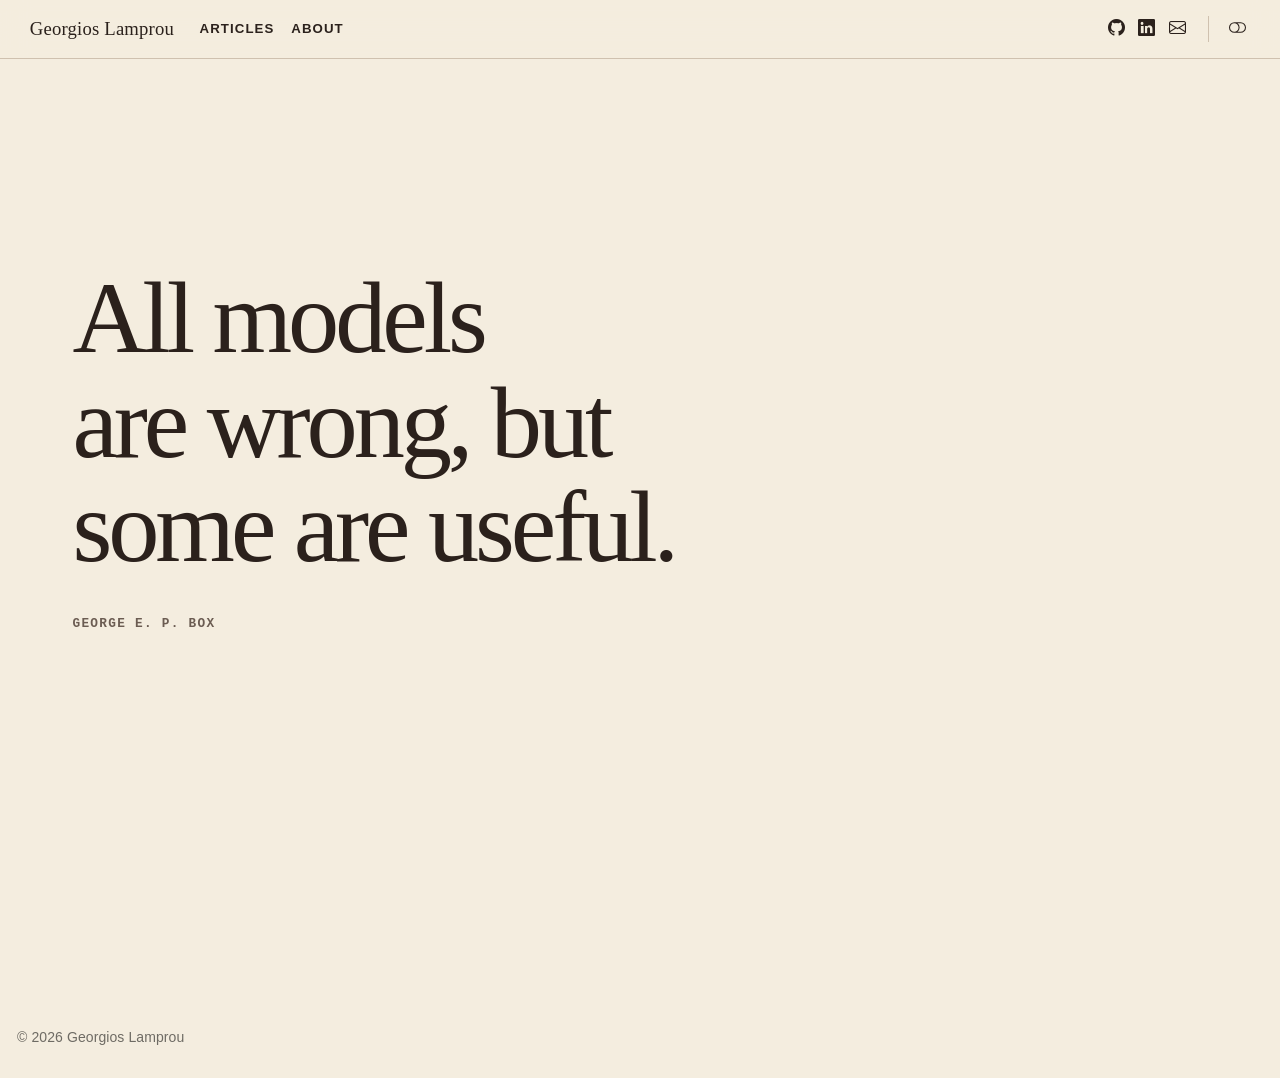
<file: index.html>
<!DOCTYPE html>
<html xmlns="http://www.w3.org/1999/xhtml" lang="en" xml:lang="en"><head>

<meta charset="utf-8">
<meta name="generator" content="quarto-1.9.38">

<meta name="viewport" content="width=device-width, initial-scale=1.0, user-scalable=yes">

<meta name="description" content="Senior Data Scientist working at the intersection of applied machine learning, reliable data products, and technical leadership.">

<title>Georgios Lamprou - Senior Data Scientist</title>
<style>
/* Default styles provided by pandoc.
** See https://pandoc.org/MANUAL.html#variables-for-html for config info.
*/
code{white-space: pre-wrap;}
span.smallcaps{font-variant: small-caps;}
div.columns{display: flex; gap: min(4vw, 1.5em);}
div.column{flex: auto; overflow-x: auto;}
div.hanging-indent{margin-left: 1.5em; text-indent: -1.5em;}
ul.task-list{list-style: none;}
ul.task-list li input[type="checkbox"] {
  width: 0.8em;
  margin: 0 0.8em 0.2em -1em; /* quarto-specific, see https://github.com/quarto-dev/quarto-cli/issues/4556 */ 
  vertical-align: middle;
}
</style>


<script src="site_libs/quarto-nav/quarto-nav.js"></script>
<script src="site_libs/clipboard/clipboard.min.js"></script>
<script src="site_libs/quarto-html/quarto.js" type="module"></script>
<script src="site_libs/quarto-html/tabsets/tabsets.js" type="module"></script>
<script src="site_libs/quarto-html/popper.min.js"></script>
<script src="site_libs/quarto-html/tippy.umd.min.js"></script>
<script src="site_libs/quarto-html/anchor.min.js"></script>
<link href="site_libs/quarto-html/tippy.css" rel="stylesheet">
<link href="site_libs/quarto-html/quarto-syntax-highlighting-4a0610749eeff5ab924a4729b5181608.css" rel="stylesheet" class="quarto-color-scheme" id="quarto-text-highlighting-styles">
<link href="site_libs/quarto-html/quarto-syntax-highlighting-dark-de927ec96a2411cf822331f71755f83e.css" rel="stylesheet" class="quarto-color-scheme quarto-color-alternate" id="quarto-text-highlighting-styles">
<link href="site_libs/quarto-html/quarto-syntax-highlighting-4a0610749eeff5ab924a4729b5181608.css" rel="stylesheet" class="quarto-color-scheme-extra" id="quarto-text-highlighting-styles">
<script src="site_libs/bootstrap/bootstrap.min.js"></script>
<link href="site_libs/bootstrap/bootstrap-icons.css" rel="stylesheet">
<link href="site_libs/bootstrap/bootstrap-2882b07e0d8e40f1b3d200cc54aa307a.min.css" rel="stylesheet" append-hash="true" class="quarto-color-scheme" id="quarto-bootstrap" data-mode="light">
<link href="site_libs/bootstrap/bootstrap-dark-8639f0acd5cd1eebdc0fa93a4a80d9fc.min.css" rel="stylesheet" append-hash="true" class="quarto-color-scheme quarto-color-alternate" id="quarto-bootstrap" data-mode="dark">
<link href="site_libs/bootstrap/bootstrap-2882b07e0d8e40f1b3d200cc54aa307a.min.css" rel="stylesheet" append-hash="true" class="quarto-color-scheme-extra" id="quarto-bootstrap" data-mode="light">
<script id="quarto-search-options" type="application/json">{
  "language": {
    "search-no-results-text": "No results",
    "search-matching-documents-text": "matching documents",
    "search-copy-link-title": "Copy link to search",
    "search-hide-matches-text": "Hide additional matches",
    "search-more-match-text": "more match in this document",
    "search-more-matches-text": "more matches in this document",
    "search-clear-button-title": "Clear",
    "search-text-placeholder": "",
    "search-detached-cancel-button-title": "Cancel",
    "search-submit-button-title": "Submit",
    "search-label": "Search"
  }
}</script>
<style>html{ scroll-behavior: smooth; }</style>
<meta name="theme-color" media="(prefers-color-scheme: light)" content="#f4eddf">
<meta name="theme-color" media="(prefers-color-scheme: dark)" content="#241c18">


<meta property="og:title" content="Georgios Lamprou - Senior Data Scientist">
<meta property="og:description" content="Senior Data Scientist working at the intersection of applied machine learning, reliable data products, and technical leadership.">
<meta property="og:locale" content="en_US">
<meta property="og:site_name" content="Georgios Lamprou">
<link rel="canonical" href="https://labs.georgioslamprou.gr/">
</head>

<body class="nav-fixed landing-page quarto-light"><script id="quarto-html-before-body" type="application/javascript">
    const toggleBodyColorMode = (bsSheetEl) => {
      const mode = bsSheetEl.getAttribute("data-mode");
      const bodyEl = window.document.querySelector("body");
      if (mode === "dark") {
        bodyEl.classList.add("quarto-dark");
        bodyEl.classList.remove("quarto-light");
      } else {
        bodyEl.classList.add("quarto-light");
        bodyEl.classList.remove("quarto-dark");
      }
    }
    const toggleBodyColorPrimary = () => {
      const bsSheetEl = window.document.querySelector("link#quarto-bootstrap:not([rel=disabled-stylesheet])");
      if (bsSheetEl) {
        toggleBodyColorMode(bsSheetEl);
      }
    }
    const setColorSchemeToggle = (alternate) => {
      const toggles = window.document.querySelectorAll('.quarto-color-scheme-toggle');
      for (let i=0; i < toggles.length; i++) {
        const toggle = toggles[i];
        if (toggle) {
          if (alternate) {
            toggle.classList.add("alternate");
          } else {
            toggle.classList.remove("alternate");
          }
        }
      }
    };
    const toggleColorMode = (alternate) => {
      // Switch the stylesheets
      const primaryStylesheets = window.document.querySelectorAll('link.quarto-color-scheme:not(.quarto-color-alternate)');
      const alternateStylesheets = window.document.querySelectorAll('link.quarto-color-scheme.quarto-color-alternate');
      manageTransitions('#quarto-margin-sidebar .nav-link', false);
      if (alternate) {
        // note: dark is layered on light, we don't disable primary!
        enableStylesheet(alternateStylesheets);
        for (const sheetNode of alternateStylesheets) {
          if (sheetNode.id === "quarto-bootstrap") {
            toggleBodyColorMode(sheetNode);
          }
        }
      } else {
        disableStylesheet(alternateStylesheets);
        enableStylesheet(primaryStylesheets)
        toggleBodyColorPrimary();
      }
      manageTransitions('#quarto-margin-sidebar .nav-link', true);
      // Switch the toggles
      setColorSchemeToggle(alternate)
      // Hack to workaround the fact that safari doesn't
      // properly recolor the scrollbar when toggling (#1455)
      if (navigator.userAgent.indexOf('Safari') > 0 && navigator.userAgent.indexOf('Chrome') == -1) {
        manageTransitions("body", false);
        window.scrollTo(0, 1);
        setTimeout(() => {
          window.scrollTo(0, 0);
          manageTransitions("body", true);
        }, 40);
      }
    }
    const disableStylesheet = (stylesheets) => {
      for (let i=0; i < stylesheets.length; i++) {
        const stylesheet = stylesheets[i];
        stylesheet.rel = 'disabled-stylesheet';
      }
    }
    const enableStylesheet = (stylesheets) => {
      for (let i=0; i < stylesheets.length; i++) {
        const stylesheet = stylesheets[i];
        if(stylesheet.rel !== 'stylesheet') { // for Chrome, which will still FOUC without this check
          stylesheet.rel = 'stylesheet';
        }
      }
    }
    const manageTransitions = (selector, allowTransitions) => {
      const els = window.document.querySelectorAll(selector);
      for (let i=0; i < els.length; i++) {
        const el = els[i];
        if (allowTransitions) {
          el.classList.remove('notransition');
        } else {
          el.classList.add('notransition');
        }
      }
    }
    const isFileUrl = () => {
      return window.location.protocol === 'file:';
    }
    const hasAlternateSentinel = () => {
      let styleSentinel = getColorSchemeSentinel();
      if (styleSentinel !== null) {
        return styleSentinel === "alternate";
      } else {
        return false;
      }
    }
    const setStyleSentinel = (alternate) => {
      const value = alternate ? "alternate" : "default";
      if (!isFileUrl()) {
        window.localStorage.setItem("quarto-color-scheme", value);
      } else {
        localAlternateSentinel = value;
      }
    }
    const getColorSchemeSentinel = () => {
      if (!isFileUrl()) {
        const storageValue = window.localStorage.getItem("quarto-color-scheme");
        return storageValue != null ? storageValue : localAlternateSentinel;
      } else {
        return localAlternateSentinel;
      }
    }
    const toggleGiscusIfUsed = (isAlternate, darkModeDefault) => {
      const baseTheme = document.querySelector('#giscus-base-theme')?.value ?? 'light';
      const alternateTheme = document.querySelector('#giscus-alt-theme')?.value ?? 'dark';
      let newTheme = '';
      if(authorPrefersDark) {
        newTheme = isAlternate ? baseTheme : alternateTheme;
      } else {
        newTheme = isAlternate ? alternateTheme : baseTheme;
      }
      const changeGiscusTheme = () => {
        // From: https://github.com/giscus/giscus/issues/336
        const sendMessage = (message) => {
          const iframe = document.querySelector('iframe.giscus-frame');
          if (!iframe) return;
          iframe.contentWindow.postMessage({ giscus: message }, 'https://giscus.app');
        }
        sendMessage({
          setConfig: {
            theme: newTheme
          }
        });
      }
      const isGiscussLoaded = window.document.querySelector('iframe.giscus-frame') !== null;
      if (isGiscussLoaded) {
        changeGiscusTheme();
      }
    };
    const authorPrefersDark = false;
    const queryPrefersDark = window.matchMedia('(prefers-color-scheme: dark)');
    const darkModeDefault = queryPrefersDark.matches;
      document.querySelector('link#quarto-text-highlighting-styles.quarto-color-scheme-extra').rel = 'disabled-stylesheet';
      document.querySelector('link#quarto-bootstrap.quarto-color-scheme-extra').rel = 'disabled-stylesheet';
    let localAlternateSentinel = darkModeDefault ? 'alternate' : 'default';
    // Dark / light mode switch
    window.quartoToggleColorScheme = () => {
      // Read the current dark / light value
      let toAlternate = !hasAlternateSentinel();
      toggleColorMode(toAlternate);
      setStyleSentinel(toAlternate);
      toggleGiscusIfUsed(toAlternate, darkModeDefault);
      window.dispatchEvent(new Event('resize'));
    };
    queryPrefersDark.addEventListener("change", e => {
      if(window.localStorage.getItem("quarto-color-scheme") !== null)
        return;
      const alternate = e.matches
      toggleColorMode(alternate);
      localAlternateSentinel = e.matches ? 'alternate' : 'default'; // this is used alongside local storage!
      toggleGiscusIfUsed(alternate, darkModeDefault);
    });
    // Switch to dark mode if need be
    if (hasAlternateSentinel()) {
      toggleColorMode(true);
    } else {
      toggleColorMode(false);
    }
  </script>

<div id="quarto-search-results"></div>
  <header id="quarto-header" class="headroom fixed-top">
    <nav class="navbar navbar-expand-md " data-bs-theme="dark">
      <div class="navbar-container container-fluid">
      <div class="navbar-brand-container mx-auto">
    <a class="navbar-brand" href="./index.html">
    <span class="navbar-title">Georgios Lamprou</span>
    </a>
  </div>
          <button class="navbar-toggler" type="button" data-bs-toggle="collapse" data-bs-target="#navbarCollapse" aria-controls="navbarCollapse" role="menu" aria-expanded="false" aria-label="Toggle navigation" onclick="if (window.quartoToggleHeadroom) { window.quartoToggleHeadroom(); }">
  <span class="navbar-toggler-icon"></span>
</button>
          <div class="collapse navbar-collapse" id="navbarCollapse">
            <ul class="navbar-nav navbar-nav-scroll me-auto">
  <li class="nav-item">
    <a class="nav-link" href="./articles/index.html"> 
<span class="menu-text">Articles</span></a>
  </li>  
  <li class="nav-item">
    <a class="nav-link" href="./about/index.html"> 
<span class="menu-text">About</span></a>
  </li>  
</ul>
          </div> <!-- /navcollapse -->
            <div class="quarto-navbar-tools tools-wide">
    <a href="https://github.com/georgios-lamprou" title="" class="quarto-navigation-tool px-1" aria-label="Georgios Lamprou on GitHub"><i class="bi bi-github"></i></a>
    <a href="https://www.linkedin.com/in/georgioslamprou/" title="" class="quarto-navigation-tool px-1" aria-label="Georgios Lamprou on LinkedIn"><i class="bi bi-linkedin"></i></a>
    <a href="mailto:contact@georgioslamprou.gr" title="" class="quarto-navigation-tool px-1" aria-label="Email Georgios Lamprou"><i class="bi bi-envelope"></i></a>
  <a href="" class="quarto-color-scheme-toggle quarto-navigation-tool  px-1" onclick="window.quartoToggleColorScheme(); return false;" title="Toggle dark mode"><i class="bi"></i></a>
</div>
      </div> <!-- /container-fluid -->
    </nav>
</header>
<!-- content -->
<div id="quarto-content" class="quarto-container page-columns page-rows-contents page-layout-full page-navbar">
<!-- sidebar -->
<!-- margin-sidebar -->
    
<!-- main -->
<main class="content column-page" id="quarto-document-content"><header id="title-block-header" class="quarto-title-block"><h1 class="title display-7">Georgios Lamprou</h1></header>


<header id="title-block-header">


</header>


<div class="home-quote">
<h1 class="visually-hidden">
Georgios Lamprou — Senior Data Scientist
</h1>
<blockquote class="blockquote">
<p>All models are wrong, but some are useful.</p>
<p><cite>George E. P. Box</cite></p>
</blockquote>
</div>



</main> <!-- /main -->
<script id="quarto-html-after-body" type="application/javascript">
  window.document.addEventListener("DOMContentLoaded", function (event) {
    // Ensure there is a toggle, if there isn't float one in the top right
    if (window.document.querySelector('.quarto-color-scheme-toggle') === null) {
      const a = window.document.createElement('a');
      a.classList.add('top-right');
      a.classList.add('quarto-color-scheme-toggle');
      a.href = "";
      a.onclick = function() { try { window.quartoToggleColorScheme(); } catch {} return false; };
      const i = window.document.createElement("i");
      i.classList.add('bi');
      a.appendChild(i);
      window.document.body.appendChild(a);
    }
    setColorSchemeToggle(hasAlternateSentinel())
    const icon = "";
    const anchorJS = new window.AnchorJS();
    anchorJS.options = {
      placement: 'right',
      icon: icon
    };
    anchorJS.add('.anchored');
    const isCodeAnnotation = (el) => {
      for (const clz of el.classList) {
        if (clz.startsWith('code-annotation-')) {                     
          return true;
        }
      }
      return false;
    }
    const onCopySuccess = function(e) {
      // button target
      const button = e.trigger;
      // don't keep focus
      button.blur();
      // flash "checked"
      button.classList.add('code-copy-button-checked');
      var currentTitle = button.getAttribute("title");
      button.setAttribute("title", "Copied!");
      let tooltip;
      if (window.bootstrap) {
        button.setAttribute("data-bs-toggle", "tooltip");
        button.setAttribute("data-bs-placement", "left");
        button.setAttribute("data-bs-title", "Copied!");
        tooltip = new bootstrap.Tooltip(button, 
          { trigger: "manual", 
            customClass: "code-copy-button-tooltip",
            offset: [0, -8]});
        tooltip.show();    
      }
      setTimeout(function() {
        if (tooltip) {
          tooltip.hide();
          button.removeAttribute("data-bs-title");
          button.removeAttribute("data-bs-toggle");
          button.removeAttribute("data-bs-placement");
        }
        button.setAttribute("title", currentTitle);
        button.classList.remove('code-copy-button-checked');
      }, 1000);
      // clear code selection
      e.clearSelection();
    }
    const getTextToCopy = function(trigger) {
      const outerScaffold = trigger.parentElement.cloneNode(true);
      const codeEl = outerScaffold.querySelector('code');
      for (const childEl of codeEl.children) {
        if (isCodeAnnotation(childEl)) {
          childEl.remove();
        }
      }
      return codeEl.innerText;
    }
    const clipboard = new window.ClipboardJS('.code-copy-button:not([data-in-quarto-modal])', {
      text: getTextToCopy
    });
    clipboard.on('success', onCopySuccess);
    if (window.document.getElementById('quarto-embedded-source-code-modal')) {
      const clipboardModal = new window.ClipboardJS('.code-copy-button[data-in-quarto-modal]', {
        text: getTextToCopy,
        container: window.document.getElementById('quarto-embedded-source-code-modal')
      });
      clipboardModal.on('success', onCopySuccess);
    }
      var localhostRegex = new RegExp(/^(?:http|https):\/\/localhost\:?[0-9]*\//);
      var mailtoRegex = new RegExp(/^mailto:/);
        var filterRegex = new RegExp("https:\/\/labs\.georgioslamprou\.gr");
      var isInternal = (href) => {
          return filterRegex.test(href) || localhostRegex.test(href) || mailtoRegex.test(href);
      }
      // Inspect non-navigation links and adorn them if external
     var links = window.document.querySelectorAll('a[href]:not(.nav-link):not(.navbar-brand):not(.toc-action):not(.sidebar-link):not(.sidebar-item-toggle):not(.pagination-link):not(.no-external):not([aria-hidden]):not(.dropdown-item):not(.quarto-navigation-tool):not(.about-link)');
      for (var i=0; i<links.length; i++) {
        const link = links[i];
        if (!isInternal(link.href)) {
          // undo the damage that might have been done by quarto-nav.js in the case of
          // links that we want to consider external
          if (link.dataset.originalHref !== undefined) {
            link.href = link.dataset.originalHref;
          }
            // target, if specified
            link.setAttribute("target", "_blank");
            if (link.getAttribute("rel") === null) {
              link.setAttribute("rel", "noopener");
            }
        }
      }
    function tippyHover(el, contentFn, onTriggerFn, onUntriggerFn) {
      const config = {
        allowHTML: true,
        maxWidth: 500,
        delay: 100,
        arrow: false,
        appendTo: function(el) {
            return el.parentElement;
        },
        interactive: true,
        interactiveBorder: 10,
        theme: 'quarto',
        placement: 'bottom-start',
      };
      if (contentFn) {
        config.content = contentFn;
      }
      if (onTriggerFn) {
        config.onTrigger = onTriggerFn;
      }
      if (onUntriggerFn) {
        config.onUntrigger = onUntriggerFn;
      }
      window.tippy(el, config); 
    }
    const noterefs = window.document.querySelectorAll('a[role="doc-noteref"]');
    for (var i=0; i<noterefs.length; i++) {
      const ref = noterefs[i];
      tippyHover(ref, function() {
        // use id or data attribute instead here
        let href = ref.getAttribute('data-footnote-href') || ref.getAttribute('href');
        try { href = new URL(href).hash; } catch {}
        const id = href.replace(/^#\/?/, "");
        const note = window.document.getElementById(id);
        if (note) {
          return note.innerHTML;
        } else {
          return "";
        }
      });
    }
    const xrefs = window.document.querySelectorAll('a.quarto-xref');
    const processXRef = (id, note) => {
      // Strip column container classes
      const stripColumnClz = (el) => {
        el.classList.remove("page-full", "page-columns");
        if (el.children) {
          for (const child of el.children) {
            stripColumnClz(child);
          }
        }
      }
      stripColumnClz(note)
      if (id === null || id.startsWith('sec-')) {
        // Special case sections, only their first couple elements
        const container = document.createElement("div");
        if (note.children && note.children.length > 2) {
          container.appendChild(note.children[0].cloneNode(true));
          for (let i = 1; i < note.children.length; i++) {
            const child = note.children[i];
            if (child.tagName === "P" && child.innerText === "") {
              continue;
            } else {
              container.appendChild(child.cloneNode(true));
              break;
            }
          }
          if (window.Quarto?.typesetMath) {
            window.Quarto.typesetMath(container);
          }
          return container.innerHTML
        } else {
          if (window.Quarto?.typesetMath) {
            window.Quarto.typesetMath(note);
          }
          return note.innerHTML;
        }
      } else {
        // Remove any anchor links if they are present
        const anchorLink = note.querySelector('a.anchorjs-link');
        if (anchorLink) {
          anchorLink.remove();
        }
        if (window.Quarto?.typesetMath) {
          window.Quarto.typesetMath(note);
        }
        if (note.classList.contains("callout")) {
          return note.outerHTML;
        } else {
          return note.innerHTML;
        }
      }
    }
    for (var i=0; i<xrefs.length; i++) {
      const xref = xrefs[i];
      tippyHover(xref, undefined, function(instance) {
        instance.disable();
        let url = xref.getAttribute('href');
        let hash = undefined; 
        if (url.startsWith('#')) {
          hash = url;
        } else {
          try { hash = new URL(url).hash; } catch {}
        }
        if (hash) {
          const id = hash.replace(/^#\/?/, "");
          const note = window.document.getElementById(id);
          if (note !== null) {
            try {
              const html = processXRef(id, note.cloneNode(true));
              instance.setContent(html);
            } finally {
              instance.enable();
              instance.show();
            }
          } else {
            // See if we can fetch this
            fetch(url.split('#')[0])
            .then(res => res.text())
            .then(html => {
              const parser = new DOMParser();
              const htmlDoc = parser.parseFromString(html, "text/html");
              const note = htmlDoc.getElementById(id);
              if (note !== null) {
                const html = processXRef(id, note);
                instance.setContent(html);
              } 
            }).finally(() => {
              instance.enable();
              instance.show();
            });
          }
        } else {
          // See if we can fetch a full url (with no hash to target)
          // This is a special case and we should probably do some content thinning / targeting
          fetch(url)
          .then(res => res.text())
          .then(html => {
            const parser = new DOMParser();
            const htmlDoc = parser.parseFromString(html, "text/html");
            const note = htmlDoc.querySelector('main.content');
            if (note !== null) {
              // This should only happen for chapter cross references
              // (since there is no id in the URL)
              // remove the first header
              if (note.children.length > 0 && note.children[0].tagName === "HEADER") {
                note.children[0].remove();
              }
              const html = processXRef(null, note);
              instance.setContent(html);
            } 
          }).finally(() => {
            instance.enable();
            instance.show();
          });
        }
      }, function(instance) {
      });
    }
        let selectedAnnoteEl;
        const selectorForAnnotation = ( cell, annotation) => {
          let cellAttr = 'data-code-cell="' + cell + '"';
          let lineAttr = 'data-code-annotation="' +  annotation + '"';
          const selector = 'span[' + cellAttr + '][' + lineAttr + ']';
          return selector;
        }
        const selectCodeLines = (annoteEl) => {
          const doc = window.document;
          const targetCell = annoteEl.getAttribute("data-target-cell");
          const targetAnnotation = annoteEl.getAttribute("data-target-annotation");
          const annoteSpan = window.document.querySelector(selectorForAnnotation(targetCell, targetAnnotation));
          const lines = annoteSpan.getAttribute("data-code-lines").split(",");
          const lineIds = lines.map((line) => {
            return targetCell + "-" + line;
          })
          let top = null;
          let height = null;
          let parent = null;
          if (lineIds.length > 0) {
              //compute the position of the single el (top and bottom and make a div)
              const el = window.document.getElementById(lineIds[0]);
              top = el.offsetTop;
              height = el.offsetHeight;
              parent = el.parentElement.parentElement;
            if (lineIds.length > 1) {
              const lastEl = window.document.getElementById(lineIds[lineIds.length - 1]);
              const bottom = lastEl.offsetTop + lastEl.offsetHeight;
              height = bottom - top;
            }
            if (top !== null && height !== null && parent !== null) {
              // cook up a div (if necessary) and position it 
              let div = window.document.getElementById("code-annotation-line-highlight");
              if (div === null) {
                div = window.document.createElement("div");
                div.setAttribute("id", "code-annotation-line-highlight");
                div.style.position = 'absolute';
                parent.appendChild(div);
              }
              div.style.top = top - 2 + "px";
              div.style.height = height + 4 + "px";
              div.style.left = 0;
              let gutterDiv = window.document.getElementById("code-annotation-line-highlight-gutter");
              if (gutterDiv === null) {
                gutterDiv = window.document.createElement("div");
                gutterDiv.setAttribute("id", "code-annotation-line-highlight-gutter");
                gutterDiv.style.position = 'absolute';
                const codeCell = window.document.getElementById(targetCell);
                const gutter = codeCell.querySelector('.code-annotation-gutter');
                gutter.appendChild(gutterDiv);
              }
              gutterDiv.style.top = top - 2 + "px";
              gutterDiv.style.height = height + 4 + "px";
            }
            selectedAnnoteEl = annoteEl;
          }
        };
        const unselectCodeLines = () => {
          const elementsIds = ["code-annotation-line-highlight", "code-annotation-line-highlight-gutter"];
          elementsIds.forEach((elId) => {
            const div = window.document.getElementById(elId);
            if (div) {
              div.remove();
            }
          });
          selectedAnnoteEl = undefined;
        };
          // Handle positioning of the toggle
      window.addEventListener(
        "resize",
        throttle(() => {
          elRect = undefined;
          if (selectedAnnoteEl) {
            selectCodeLines(selectedAnnoteEl);
          }
        }, 10)
      );
      function throttle(fn, ms) {
      let throttle = false;
      let timer;
        return (...args) => {
          if(!throttle) { // first call gets through
              fn.apply(this, args);
              throttle = true;
          } else { // all the others get throttled
              if(timer) clearTimeout(timer); // cancel #2
              timer = setTimeout(() => {
                fn.apply(this, args);
                timer = throttle = false;
              }, ms);
          }
        };
      }
        // Attach click handler to the DT
        const annoteDls = window.document.querySelectorAll('dt[data-target-cell]');
        for (const annoteDlNode of annoteDls) {
          annoteDlNode.addEventListener('click', (event) => {
            const clickedEl = event.target;
            if (clickedEl !== selectedAnnoteEl) {
              unselectCodeLines();
              const activeEl = window.document.querySelector('dt[data-target-cell].code-annotation-active');
              if (activeEl) {
                activeEl.classList.remove('code-annotation-active');
              }
              selectCodeLines(clickedEl);
              clickedEl.classList.add('code-annotation-active');
            } else {
              // Unselect the line
              unselectCodeLines();
              clickedEl.classList.remove('code-annotation-active');
            }
          });
        }
    const findCites = (el) => {
      const parentEl = el.parentElement;
      if (parentEl) {
        const cites = parentEl.dataset.cites;
        if (cites) {
          return {
            el,
            cites: cites.split(' ')
          };
        } else {
          return findCites(el.parentElement)
        }
      } else {
        return undefined;
      }
    };
    var bibliorefs = window.document.querySelectorAll('a[role="doc-biblioref"]');
    for (var i=0; i<bibliorefs.length; i++) {
      const ref = bibliorefs[i];
      const citeInfo = findCites(ref);
      if (citeInfo) {
        tippyHover(citeInfo.el, function() {
          var popup = window.document.createElement('div');
          citeInfo.cites.forEach(function(cite) {
            var citeDiv = window.document.createElement('div');
            citeDiv.classList.add('hanging-indent');
            citeDiv.classList.add('csl-entry');
            var biblioDiv = window.document.getElementById('ref-' + cite);
            if (biblioDiv) {
              citeDiv.innerHTML = biblioDiv.innerHTML;
            }
            popup.appendChild(citeDiv);
          });
          return popup.innerHTML;
        });
      }
    }
  });
  </script>
</div> <!-- /content -->
<footer class="footer">
  <div class="nav-footer">
    <div class="nav-footer-left">
<p>© 2026 Georgios Lamprou</p>
</div>   
    <div class="nav-footer-center">
      &nbsp;
    </div>
    <div class="nav-footer-right">
      &nbsp;
    </div>
  </div>
</footer>




<script src="site_libs/quarto-html/zenscroll-min.js"></script>
</body></html>
</file>
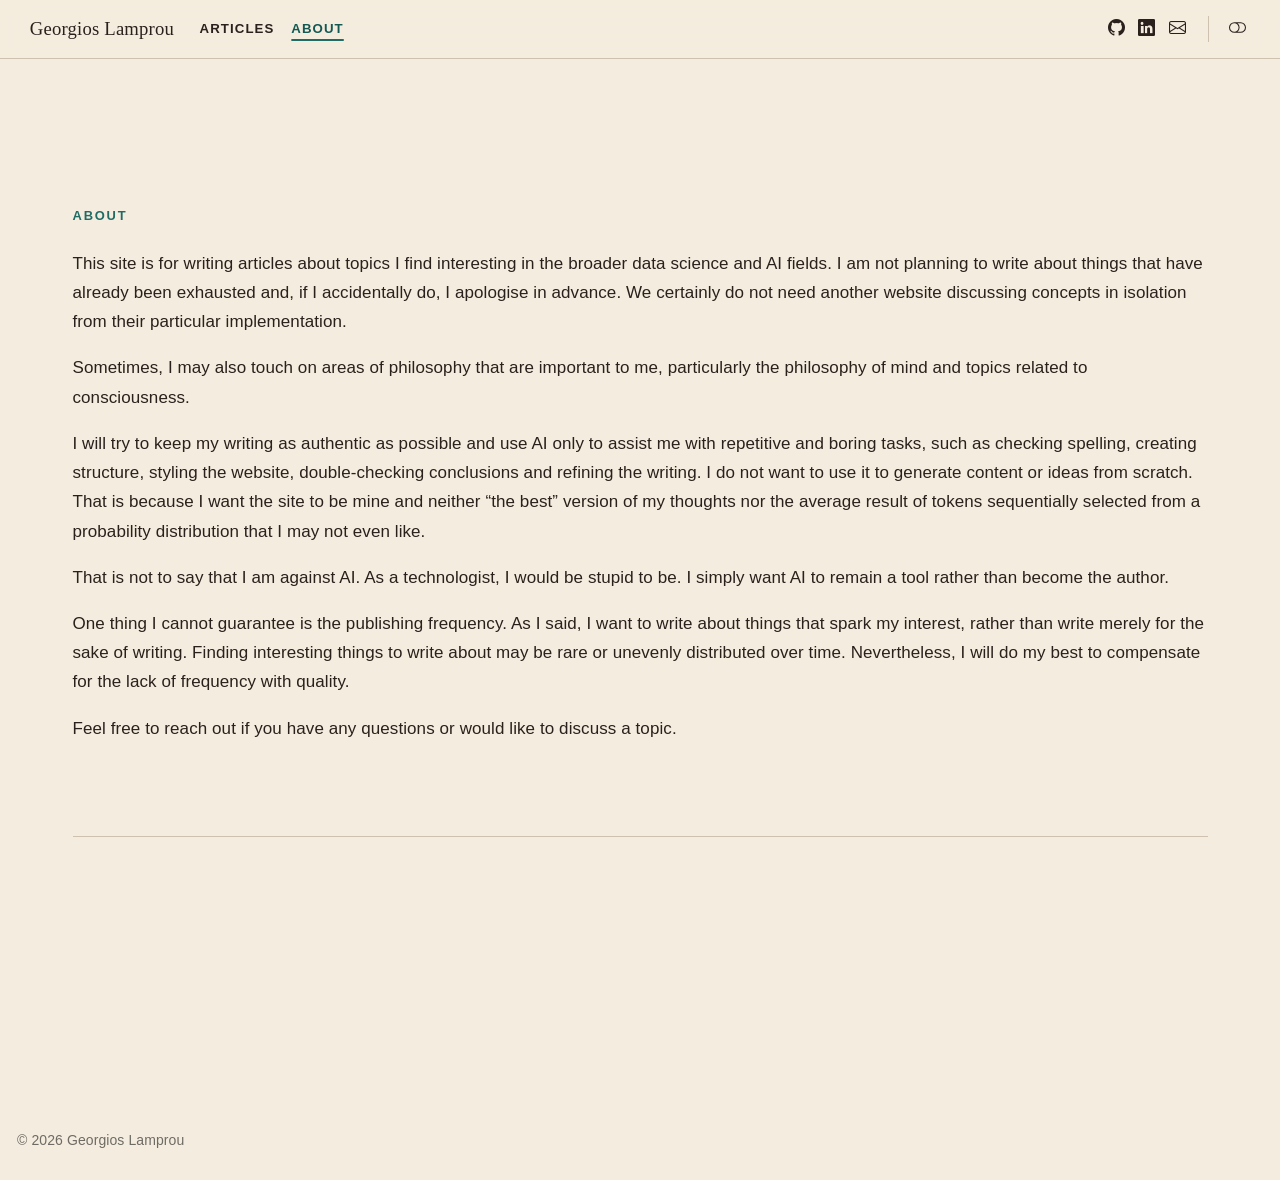
<file: about/index.html>
<!DOCTYPE html>
<html xmlns="http://www.w3.org/1999/xhtml" lang="en" xml:lang="en"><head>

<meta charset="utf-8">
<meta name="generator" content="quarto-1.9.38">

<meta name="viewport" content="width=device-width, initial-scale=1.0, user-scalable=yes">

<meta name="description" content="About Georgios Lamprou and his approach to data science practice.">

<title>About - Georgios Lamprou</title>
<style>
/* Default styles provided by pandoc.
** See https://pandoc.org/MANUAL.html#variables-for-html for config info.
*/
code{white-space: pre-wrap;}
span.smallcaps{font-variant: small-caps;}
div.columns{display: flex; gap: min(4vw, 1.5em);}
div.column{flex: auto; overflow-x: auto;}
div.hanging-indent{margin-left: 1.5em; text-indent: -1.5em;}
ul.task-list{list-style: none;}
ul.task-list li input[type="checkbox"] {
  width: 0.8em;
  margin: 0 0.8em 0.2em -1em; /* quarto-specific, see https://github.com/quarto-dev/quarto-cli/issues/4556 */ 
  vertical-align: middle;
}
</style>


<script src="../site_libs/quarto-nav/quarto-nav.js"></script>
<script src="../site_libs/clipboard/clipboard.min.js"></script>
<script src="../site_libs/quarto-html/quarto.js" type="module"></script>
<script src="../site_libs/quarto-html/tabsets/tabsets.js" type="module"></script>
<script src="../site_libs/quarto-html/popper.min.js"></script>
<script src="../site_libs/quarto-html/tippy.umd.min.js"></script>
<script src="../site_libs/quarto-html/anchor.min.js"></script>
<link href="../site_libs/quarto-html/tippy.css" rel="stylesheet">
<link href="../site_libs/quarto-html/quarto-syntax-highlighting-4a0610749eeff5ab924a4729b5181608.css" rel="stylesheet" class="quarto-color-scheme" id="quarto-text-highlighting-styles">
<link href="../site_libs/quarto-html/quarto-syntax-highlighting-dark-de927ec96a2411cf822331f71755f83e.css" rel="stylesheet" class="quarto-color-scheme quarto-color-alternate" id="quarto-text-highlighting-styles">
<link href="../site_libs/quarto-html/quarto-syntax-highlighting-4a0610749eeff5ab924a4729b5181608.css" rel="stylesheet" class="quarto-color-scheme-extra" id="quarto-text-highlighting-styles">
<script src="../site_libs/bootstrap/bootstrap.min.js"></script>
<link href="../site_libs/bootstrap/bootstrap-icons.css" rel="stylesheet">
<link href="../site_libs/bootstrap/bootstrap-2882b07e0d8e40f1b3d200cc54aa307a.min.css" rel="stylesheet" append-hash="true" class="quarto-color-scheme" id="quarto-bootstrap" data-mode="light">
<link href="../site_libs/bootstrap/bootstrap-dark-8639f0acd5cd1eebdc0fa93a4a80d9fc.min.css" rel="stylesheet" append-hash="true" class="quarto-color-scheme quarto-color-alternate" id="quarto-bootstrap" data-mode="dark">
<link href="../site_libs/bootstrap/bootstrap-2882b07e0d8e40f1b3d200cc54aa307a.min.css" rel="stylesheet" append-hash="true" class="quarto-color-scheme-extra" id="quarto-bootstrap" data-mode="light">
<script id="quarto-search-options" type="application/json">{
  "language": {
    "search-no-results-text": "No results",
    "search-matching-documents-text": "matching documents",
    "search-copy-link-title": "Copy link to search",
    "search-hide-matches-text": "Hide additional matches",
    "search-more-match-text": "more match in this document",
    "search-more-matches-text": "more matches in this document",
    "search-clear-button-title": "Clear",
    "search-text-placeholder": "",
    "search-detached-cancel-button-title": "Cancel",
    "search-submit-button-title": "Submit",
    "search-label": "Search"
  }
}</script>
<style>html{ scroll-behavior: smooth; }</style>
<meta name="theme-color" media="(prefers-color-scheme: light)" content="#f4eddf">
<meta name="theme-color" media="(prefers-color-scheme: dark)" content="#241c18">


<meta property="og:title" content="About - Georgios Lamprou">
<meta property="og:description" content="About Georgios Lamprou and his approach to data science practice.">
<meta property="og:locale" content="en_US">
<meta property="og:site_name" content="Georgios Lamprou">
<link rel="canonical" href="https://labs.georgioslamprou.gr/about/">
</head>

<body class="nav-fixed landing-page quarto-light"><script id="quarto-html-before-body" type="application/javascript">
    const toggleBodyColorMode = (bsSheetEl) => {
      const mode = bsSheetEl.getAttribute("data-mode");
      const bodyEl = window.document.querySelector("body");
      if (mode === "dark") {
        bodyEl.classList.add("quarto-dark");
        bodyEl.classList.remove("quarto-light");
      } else {
        bodyEl.classList.add("quarto-light");
        bodyEl.classList.remove("quarto-dark");
      }
    }
    const toggleBodyColorPrimary = () => {
      const bsSheetEl = window.document.querySelector("link#quarto-bootstrap:not([rel=disabled-stylesheet])");
      if (bsSheetEl) {
        toggleBodyColorMode(bsSheetEl);
      }
    }
    const setColorSchemeToggle = (alternate) => {
      const toggles = window.document.querySelectorAll('.quarto-color-scheme-toggle');
      for (let i=0; i < toggles.length; i++) {
        const toggle = toggles[i];
        if (toggle) {
          if (alternate) {
            toggle.classList.add("alternate");
          } else {
            toggle.classList.remove("alternate");
          }
        }
      }
    };
    const toggleColorMode = (alternate) => {
      // Switch the stylesheets
      const primaryStylesheets = window.document.querySelectorAll('link.quarto-color-scheme:not(.quarto-color-alternate)');
      const alternateStylesheets = window.document.querySelectorAll('link.quarto-color-scheme.quarto-color-alternate');
      manageTransitions('#quarto-margin-sidebar .nav-link', false);
      if (alternate) {
        // note: dark is layered on light, we don't disable primary!
        enableStylesheet(alternateStylesheets);
        for (const sheetNode of alternateStylesheets) {
          if (sheetNode.id === "quarto-bootstrap") {
            toggleBodyColorMode(sheetNode);
          }
        }
      } else {
        disableStylesheet(alternateStylesheets);
        enableStylesheet(primaryStylesheets)
        toggleBodyColorPrimary();
      }
      manageTransitions('#quarto-margin-sidebar .nav-link', true);
      // Switch the toggles
      setColorSchemeToggle(alternate)
      // Hack to workaround the fact that safari doesn't
      // properly recolor the scrollbar when toggling (#1455)
      if (navigator.userAgent.indexOf('Safari') > 0 && navigator.userAgent.indexOf('Chrome') == -1) {
        manageTransitions("body", false);
        window.scrollTo(0, 1);
        setTimeout(() => {
          window.scrollTo(0, 0);
          manageTransitions("body", true);
        }, 40);
      }
    }
    const disableStylesheet = (stylesheets) => {
      for (let i=0; i < stylesheets.length; i++) {
        const stylesheet = stylesheets[i];
        stylesheet.rel = 'disabled-stylesheet';
      }
    }
    const enableStylesheet = (stylesheets) => {
      for (let i=0; i < stylesheets.length; i++) {
        const stylesheet = stylesheets[i];
        if(stylesheet.rel !== 'stylesheet') { // for Chrome, which will still FOUC without this check
          stylesheet.rel = 'stylesheet';
        }
      }
    }
    const manageTransitions = (selector, allowTransitions) => {
      const els = window.document.querySelectorAll(selector);
      for (let i=0; i < els.length; i++) {
        const el = els[i];
        if (allowTransitions) {
          el.classList.remove('notransition');
        } else {
          el.classList.add('notransition');
        }
      }
    }
    const isFileUrl = () => {
      return window.location.protocol === 'file:';
    }
    const hasAlternateSentinel = () => {
      let styleSentinel = getColorSchemeSentinel();
      if (styleSentinel !== null) {
        return styleSentinel === "alternate";
      } else {
        return false;
      }
    }
    const setStyleSentinel = (alternate) => {
      const value = alternate ? "alternate" : "default";
      if (!isFileUrl()) {
        window.localStorage.setItem("quarto-color-scheme", value);
      } else {
        localAlternateSentinel = value;
      }
    }
    const getColorSchemeSentinel = () => {
      if (!isFileUrl()) {
        const storageValue = window.localStorage.getItem("quarto-color-scheme");
        return storageValue != null ? storageValue : localAlternateSentinel;
      } else {
        return localAlternateSentinel;
      }
    }
    const toggleGiscusIfUsed = (isAlternate, darkModeDefault) => {
      const baseTheme = document.querySelector('#giscus-base-theme')?.value ?? 'light';
      const alternateTheme = document.querySelector('#giscus-alt-theme')?.value ?? 'dark';
      let newTheme = '';
      if(authorPrefersDark) {
        newTheme = isAlternate ? baseTheme : alternateTheme;
      } else {
        newTheme = isAlternate ? alternateTheme : baseTheme;
      }
      const changeGiscusTheme = () => {
        // From: https://github.com/giscus/giscus/issues/336
        const sendMessage = (message) => {
          const iframe = document.querySelector('iframe.giscus-frame');
          if (!iframe) return;
          iframe.contentWindow.postMessage({ giscus: message }, 'https://giscus.app');
        }
        sendMessage({
          setConfig: {
            theme: newTheme
          }
        });
      }
      const isGiscussLoaded = window.document.querySelector('iframe.giscus-frame') !== null;
      if (isGiscussLoaded) {
        changeGiscusTheme();
      }
    };
    const authorPrefersDark = false;
    const queryPrefersDark = window.matchMedia('(prefers-color-scheme: dark)');
    const darkModeDefault = queryPrefersDark.matches;
      document.querySelector('link#quarto-text-highlighting-styles.quarto-color-scheme-extra').rel = 'disabled-stylesheet';
      document.querySelector('link#quarto-bootstrap.quarto-color-scheme-extra').rel = 'disabled-stylesheet';
    let localAlternateSentinel = darkModeDefault ? 'alternate' : 'default';
    // Dark / light mode switch
    window.quartoToggleColorScheme = () => {
      // Read the current dark / light value
      let toAlternate = !hasAlternateSentinel();
      toggleColorMode(toAlternate);
      setStyleSentinel(toAlternate);
      toggleGiscusIfUsed(toAlternate, darkModeDefault);
      window.dispatchEvent(new Event('resize'));
    };
    queryPrefersDark.addEventListener("change", e => {
      if(window.localStorage.getItem("quarto-color-scheme") !== null)
        return;
      const alternate = e.matches
      toggleColorMode(alternate);
      localAlternateSentinel = e.matches ? 'alternate' : 'default'; // this is used alongside local storage!
      toggleGiscusIfUsed(alternate, darkModeDefault);
    });
    // Switch to dark mode if need be
    if (hasAlternateSentinel()) {
      toggleColorMode(true);
    } else {
      toggleColorMode(false);
    }
  </script>

<div id="quarto-search-results"></div>
  <header id="quarto-header" class="headroom fixed-top">
    <nav class="navbar navbar-expand-md " data-bs-theme="dark">
      <div class="navbar-container container-fluid">
      <div class="navbar-brand-container mx-auto">
    <a class="navbar-brand" href="../index.html">
    <span class="navbar-title">Georgios Lamprou</span>
    </a>
  </div>
          <button class="navbar-toggler" type="button" data-bs-toggle="collapse" data-bs-target="#navbarCollapse" aria-controls="navbarCollapse" role="menu" aria-expanded="false" aria-label="Toggle navigation" onclick="if (window.quartoToggleHeadroom) { window.quartoToggleHeadroom(); }">
  <span class="navbar-toggler-icon"></span>
</button>
          <div class="collapse navbar-collapse" id="navbarCollapse">
            <ul class="navbar-nav navbar-nav-scroll me-auto">
  <li class="nav-item">
    <a class="nav-link" href="../articles/index.html"> 
<span class="menu-text">Articles</span></a>
  </li>  
  <li class="nav-item">
    <a class="nav-link active" href="../about/index.html" aria-current="page"> 
<span class="menu-text">About</span></a>
  </li>  
</ul>
          </div> <!-- /navcollapse -->
            <div class="quarto-navbar-tools tools-wide">
    <a href="https://github.com/georgios-lamprou" title="" class="quarto-navigation-tool px-1" aria-label="Georgios Lamprou on GitHub"><i class="bi bi-github"></i></a>
    <a href="https://www.linkedin.com/in/georgioslamprou/" title="" class="quarto-navigation-tool px-1" aria-label="Georgios Lamprou on LinkedIn"><i class="bi bi-linkedin"></i></a>
    <a href="mailto:contact@georgioslamprou.gr" title="" class="quarto-navigation-tool px-1" aria-label="Email Georgios Lamprou"><i class="bi bi-envelope"></i></a>
  <a href="" class="quarto-color-scheme-toggle quarto-navigation-tool  px-1" onclick="window.quartoToggleColorScheme(); return false;" title="Toggle dark mode"><i class="bi"></i></a>
</div>
      </div> <!-- /container-fluid -->
    </nav>
</header>
<!-- content -->
<div id="quarto-content" class="quarto-container page-columns page-rows-contents page-layout-full page-navbar">
<!-- sidebar -->
<!-- margin-sidebar -->
    
<!-- main -->
<main class="content column-page" id="quarto-document-content"><header id="title-block-header" class="quarto-title-block"><h1 class="title display-7">About</h1></header>


<header id="title-block-header">


</header>


<div class="page-intro">
<p class="eyebrow">
About
</p>
<p>This site is for writing articles about topics I find interesting in the broader data science and AI fields. I am not planning to write about things that have already been exhausted and, if I accidentally do, I apologise in advance. We certainly do not need another website discussing concepts in isolation from their particular implementation.</p>
<p>Sometimes, I may also touch on areas of philosophy that are important to me, particularly the philosophy of mind and topics related to consciousness.</p>
<p>I will try to keep my writing as authentic as possible and use AI only to assist me with repetitive and boring tasks, such as checking spelling, creating structure, styling the website, double-checking conclusions and refining the writing. I do not want to use it to generate content or ideas from scratch. That is because I want the site to be mine and neither “the best” version of my thoughts nor the average result of tokens sequentially selected from a probability distribution that I may not even like.</p>
<p>That is not to say that I am against AI. As a technologist, I would be stupid to be. I simply want AI to remain a tool rather than become the author.</p>
<p>One thing I cannot guarantee is the publishing frequency. As I said, I want to write about things that spark my interest, rather than write merely for the sake of writing. Finding interesting things to write about may be rare or unevenly distributed over time. Nevertheless, I will do my best to compensate for the lack of frequency with quality.</p>
<p>Feel free to reach out if you have any questions or would like to discuss a topic.</p>
</div>



</main> <!-- /main -->
<script id="quarto-html-after-body" type="application/javascript">
  window.document.addEventListener("DOMContentLoaded", function (event) {
    // Ensure there is a toggle, if there isn't float one in the top right
    if (window.document.querySelector('.quarto-color-scheme-toggle') === null) {
      const a = window.document.createElement('a');
      a.classList.add('top-right');
      a.classList.add('quarto-color-scheme-toggle');
      a.href = "";
      a.onclick = function() { try { window.quartoToggleColorScheme(); } catch {} return false; };
      const i = window.document.createElement("i");
      i.classList.add('bi');
      a.appendChild(i);
      window.document.body.appendChild(a);
    }
    setColorSchemeToggle(hasAlternateSentinel())
    const icon = "";
    const anchorJS = new window.AnchorJS();
    anchorJS.options = {
      placement: 'right',
      icon: icon
    };
    anchorJS.add('.anchored');
    const isCodeAnnotation = (el) => {
      for (const clz of el.classList) {
        if (clz.startsWith('code-annotation-')) {                     
          return true;
        }
      }
      return false;
    }
    const onCopySuccess = function(e) {
      // button target
      const button = e.trigger;
      // don't keep focus
      button.blur();
      // flash "checked"
      button.classList.add('code-copy-button-checked');
      var currentTitle = button.getAttribute("title");
      button.setAttribute("title", "Copied!");
      let tooltip;
      if (window.bootstrap) {
        button.setAttribute("data-bs-toggle", "tooltip");
        button.setAttribute("data-bs-placement", "left");
        button.setAttribute("data-bs-title", "Copied!");
        tooltip = new bootstrap.Tooltip(button, 
          { trigger: "manual", 
            customClass: "code-copy-button-tooltip",
            offset: [0, -8]});
        tooltip.show();    
      }
      setTimeout(function() {
        if (tooltip) {
          tooltip.hide();
          button.removeAttribute("data-bs-title");
          button.removeAttribute("data-bs-toggle");
          button.removeAttribute("data-bs-placement");
        }
        button.setAttribute("title", currentTitle);
        button.classList.remove('code-copy-button-checked');
      }, 1000);
      // clear code selection
      e.clearSelection();
    }
    const getTextToCopy = function(trigger) {
      const outerScaffold = trigger.parentElement.cloneNode(true);
      const codeEl = outerScaffold.querySelector('code');
      for (const childEl of codeEl.children) {
        if (isCodeAnnotation(childEl)) {
          childEl.remove();
        }
      }
      return codeEl.innerText;
    }
    const clipboard = new window.ClipboardJS('.code-copy-button:not([data-in-quarto-modal])', {
      text: getTextToCopy
    });
    clipboard.on('success', onCopySuccess);
    if (window.document.getElementById('quarto-embedded-source-code-modal')) {
      const clipboardModal = new window.ClipboardJS('.code-copy-button[data-in-quarto-modal]', {
        text: getTextToCopy,
        container: window.document.getElementById('quarto-embedded-source-code-modal')
      });
      clipboardModal.on('success', onCopySuccess);
    }
      var localhostRegex = new RegExp(/^(?:http|https):\/\/localhost\:?[0-9]*\//);
      var mailtoRegex = new RegExp(/^mailto:/);
        var filterRegex = new RegExp("https:\/\/labs\.georgioslamprou\.gr");
      var isInternal = (href) => {
          return filterRegex.test(href) || localhostRegex.test(href) || mailtoRegex.test(href);
      }
      // Inspect non-navigation links and adorn them if external
     var links = window.document.querySelectorAll('a[href]:not(.nav-link):not(.navbar-brand):not(.toc-action):not(.sidebar-link):not(.sidebar-item-toggle):not(.pagination-link):not(.no-external):not([aria-hidden]):not(.dropdown-item):not(.quarto-navigation-tool):not(.about-link)');
      for (var i=0; i<links.length; i++) {
        const link = links[i];
        if (!isInternal(link.href)) {
          // undo the damage that might have been done by quarto-nav.js in the case of
          // links that we want to consider external
          if (link.dataset.originalHref !== undefined) {
            link.href = link.dataset.originalHref;
          }
            // target, if specified
            link.setAttribute("target", "_blank");
            if (link.getAttribute("rel") === null) {
              link.setAttribute("rel", "noopener");
            }
        }
      }
    function tippyHover(el, contentFn, onTriggerFn, onUntriggerFn) {
      const config = {
        allowHTML: true,
        maxWidth: 500,
        delay: 100,
        arrow: false,
        appendTo: function(el) {
            return el.parentElement;
        },
        interactive: true,
        interactiveBorder: 10,
        theme: 'quarto',
        placement: 'bottom-start',
      };
      if (contentFn) {
        config.content = contentFn;
      }
      if (onTriggerFn) {
        config.onTrigger = onTriggerFn;
      }
      if (onUntriggerFn) {
        config.onUntrigger = onUntriggerFn;
      }
      window.tippy(el, config); 
    }
    const noterefs = window.document.querySelectorAll('a[role="doc-noteref"]');
    for (var i=0; i<noterefs.length; i++) {
      const ref = noterefs[i];
      tippyHover(ref, function() {
        // use id or data attribute instead here
        let href = ref.getAttribute('data-footnote-href') || ref.getAttribute('href');
        try { href = new URL(href).hash; } catch {}
        const id = href.replace(/^#\/?/, "");
        const note = window.document.getElementById(id);
        if (note) {
          return note.innerHTML;
        } else {
          return "";
        }
      });
    }
    const xrefs = window.document.querySelectorAll('a.quarto-xref');
    const processXRef = (id, note) => {
      // Strip column container classes
      const stripColumnClz = (el) => {
        el.classList.remove("page-full", "page-columns");
        if (el.children) {
          for (const child of el.children) {
            stripColumnClz(child);
          }
        }
      }
      stripColumnClz(note)
      if (id === null || id.startsWith('sec-')) {
        // Special case sections, only their first couple elements
        const container = document.createElement("div");
        if (note.children && note.children.length > 2) {
          container.appendChild(note.children[0].cloneNode(true));
          for (let i = 1; i < note.children.length; i++) {
            const child = note.children[i];
            if (child.tagName === "P" && child.innerText === "") {
              continue;
            } else {
              container.appendChild(child.cloneNode(true));
              break;
            }
          }
          if (window.Quarto?.typesetMath) {
            window.Quarto.typesetMath(container);
          }
          return container.innerHTML
        } else {
          if (window.Quarto?.typesetMath) {
            window.Quarto.typesetMath(note);
          }
          return note.innerHTML;
        }
      } else {
        // Remove any anchor links if they are present
        const anchorLink = note.querySelector('a.anchorjs-link');
        if (anchorLink) {
          anchorLink.remove();
        }
        if (window.Quarto?.typesetMath) {
          window.Quarto.typesetMath(note);
        }
        if (note.classList.contains("callout")) {
          return note.outerHTML;
        } else {
          return note.innerHTML;
        }
      }
    }
    for (var i=0; i<xrefs.length; i++) {
      const xref = xrefs[i];
      tippyHover(xref, undefined, function(instance) {
        instance.disable();
        let url = xref.getAttribute('href');
        let hash = undefined; 
        if (url.startsWith('#')) {
          hash = url;
        } else {
          try { hash = new URL(url).hash; } catch {}
        }
        if (hash) {
          const id = hash.replace(/^#\/?/, "");
          const note = window.document.getElementById(id);
          if (note !== null) {
            try {
              const html = processXRef(id, note.cloneNode(true));
              instance.setContent(html);
            } finally {
              instance.enable();
              instance.show();
            }
          } else {
            // See if we can fetch this
            fetch(url.split('#')[0])
            .then(res => res.text())
            .then(html => {
              const parser = new DOMParser();
              const htmlDoc = parser.parseFromString(html, "text/html");
              const note = htmlDoc.getElementById(id);
              if (note !== null) {
                const html = processXRef(id, note);
                instance.setContent(html);
              } 
            }).finally(() => {
              instance.enable();
              instance.show();
            });
          }
        } else {
          // See if we can fetch a full url (with no hash to target)
          // This is a special case and we should probably do some content thinning / targeting
          fetch(url)
          .then(res => res.text())
          .then(html => {
            const parser = new DOMParser();
            const htmlDoc = parser.parseFromString(html, "text/html");
            const note = htmlDoc.querySelector('main.content');
            if (note !== null) {
              // This should only happen for chapter cross references
              // (since there is no id in the URL)
              // remove the first header
              if (note.children.length > 0 && note.children[0].tagName === "HEADER") {
                note.children[0].remove();
              }
              const html = processXRef(null, note);
              instance.setContent(html);
            } 
          }).finally(() => {
            instance.enable();
            instance.show();
          });
        }
      }, function(instance) {
      });
    }
        let selectedAnnoteEl;
        const selectorForAnnotation = ( cell, annotation) => {
          let cellAttr = 'data-code-cell="' + cell + '"';
          let lineAttr = 'data-code-annotation="' +  annotation + '"';
          const selector = 'span[' + cellAttr + '][' + lineAttr + ']';
          return selector;
        }
        const selectCodeLines = (annoteEl) => {
          const doc = window.document;
          const targetCell = annoteEl.getAttribute("data-target-cell");
          const targetAnnotation = annoteEl.getAttribute("data-target-annotation");
          const annoteSpan = window.document.querySelector(selectorForAnnotation(targetCell, targetAnnotation));
          const lines = annoteSpan.getAttribute("data-code-lines").split(",");
          const lineIds = lines.map((line) => {
            return targetCell + "-" + line;
          })
          let top = null;
          let height = null;
          let parent = null;
          if (lineIds.length > 0) {
              //compute the position of the single el (top and bottom and make a div)
              const el = window.document.getElementById(lineIds[0]);
              top = el.offsetTop;
              height = el.offsetHeight;
              parent = el.parentElement.parentElement;
            if (lineIds.length > 1) {
              const lastEl = window.document.getElementById(lineIds[lineIds.length - 1]);
              const bottom = lastEl.offsetTop + lastEl.offsetHeight;
              height = bottom - top;
            }
            if (top !== null && height !== null && parent !== null) {
              // cook up a div (if necessary) and position it 
              let div = window.document.getElementById("code-annotation-line-highlight");
              if (div === null) {
                div = window.document.createElement("div");
                div.setAttribute("id", "code-annotation-line-highlight");
                div.style.position = 'absolute';
                parent.appendChild(div);
              }
              div.style.top = top - 2 + "px";
              div.style.height = height + 4 + "px";
              div.style.left = 0;
              let gutterDiv = window.document.getElementById("code-annotation-line-highlight-gutter");
              if (gutterDiv === null) {
                gutterDiv = window.document.createElement("div");
                gutterDiv.setAttribute("id", "code-annotation-line-highlight-gutter");
                gutterDiv.style.position = 'absolute';
                const codeCell = window.document.getElementById(targetCell);
                const gutter = codeCell.querySelector('.code-annotation-gutter');
                gutter.appendChild(gutterDiv);
              }
              gutterDiv.style.top = top - 2 + "px";
              gutterDiv.style.height = height + 4 + "px";
            }
            selectedAnnoteEl = annoteEl;
          }
        };
        const unselectCodeLines = () => {
          const elementsIds = ["code-annotation-line-highlight", "code-annotation-line-highlight-gutter"];
          elementsIds.forEach((elId) => {
            const div = window.document.getElementById(elId);
            if (div) {
              div.remove();
            }
          });
          selectedAnnoteEl = undefined;
        };
          // Handle positioning of the toggle
      window.addEventListener(
        "resize",
        throttle(() => {
          elRect = undefined;
          if (selectedAnnoteEl) {
            selectCodeLines(selectedAnnoteEl);
          }
        }, 10)
      );
      function throttle(fn, ms) {
      let throttle = false;
      let timer;
        return (...args) => {
          if(!throttle) { // first call gets through
              fn.apply(this, args);
              throttle = true;
          } else { // all the others get throttled
              if(timer) clearTimeout(timer); // cancel #2
              timer = setTimeout(() => {
                fn.apply(this, args);
                timer = throttle = false;
              }, ms);
          }
        };
      }
        // Attach click handler to the DT
        const annoteDls = window.document.querySelectorAll('dt[data-target-cell]');
        for (const annoteDlNode of annoteDls) {
          annoteDlNode.addEventListener('click', (event) => {
            const clickedEl = event.target;
            if (clickedEl !== selectedAnnoteEl) {
              unselectCodeLines();
              const activeEl = window.document.querySelector('dt[data-target-cell].code-annotation-active');
              if (activeEl) {
                activeEl.classList.remove('code-annotation-active');
              }
              selectCodeLines(clickedEl);
              clickedEl.classList.add('code-annotation-active');
            } else {
              // Unselect the line
              unselectCodeLines();
              clickedEl.classList.remove('code-annotation-active');
            }
          });
        }
    const findCites = (el) => {
      const parentEl = el.parentElement;
      if (parentEl) {
        const cites = parentEl.dataset.cites;
        if (cites) {
          return {
            el,
            cites: cites.split(' ')
          };
        } else {
          return findCites(el.parentElement)
        }
      } else {
        return undefined;
      }
    };
    var bibliorefs = window.document.querySelectorAll('a[role="doc-biblioref"]');
    for (var i=0; i<bibliorefs.length; i++) {
      const ref = bibliorefs[i];
      const citeInfo = findCites(ref);
      if (citeInfo) {
        tippyHover(citeInfo.el, function() {
          var popup = window.document.createElement('div');
          citeInfo.cites.forEach(function(cite) {
            var citeDiv = window.document.createElement('div');
            citeDiv.classList.add('hanging-indent');
            citeDiv.classList.add('csl-entry');
            var biblioDiv = window.document.getElementById('ref-' + cite);
            if (biblioDiv) {
              citeDiv.innerHTML = biblioDiv.innerHTML;
            }
            popup.appendChild(citeDiv);
          });
          return popup.innerHTML;
        });
      }
    }
  });
  </script>
</div> <!-- /content -->
<footer class="footer">
  <div class="nav-footer">
    <div class="nav-footer-left">
<p>© 2026 Georgios Lamprou</p>
</div>   
    <div class="nav-footer-center">
      &nbsp;
    </div>
    <div class="nav-footer-right">
      &nbsp;
    </div>
  </div>
</footer>




<script src="../site_libs/quarto-html/zenscroll-min.js"></script>
</body></html>
</file>
<file: site_libs/quarto-html/tippy.css>
.tippy-box[data-animation=fade][data-state=hidden]{opacity:0}[data-tippy-root]{max-width:calc(100vw - 10px)}.tippy-box{position:relative;background-color:#333;color:#fff;border-radius:4px;font-size:14px;line-height:1.4;white-space:normal;outline:0;transition-property:transform,visibility,opacity}.tippy-box[data-placement^=top]>.tippy-arrow{bottom:0}.tippy-box[data-placement^=top]>.tippy-arrow:before{bottom:-7px;left:0;border-width:8px 8px 0;border-top-color:initial;transform-origin:center top}.tippy-box[data-placement^=bottom]>.tippy-arrow{top:0}.tippy-box[data-placement^=bottom]>.tippy-arrow:before{top:-7px;left:0;border-width:0 8px 8px;border-bottom-color:initial;transform-origin:center bottom}.tippy-box[data-placement^=left]>.tippy-arrow{right:0}.tippy-box[data-placement^=left]>.tippy-arrow:before{border-width:8px 0 8px 8px;border-left-color:initial;right:-7px;transform-origin:center left}.tippy-box[data-placement^=right]>.tippy-arrow{left:0}.tippy-box[data-placement^=right]>.tippy-arrow:before{left:-7px;border-width:8px 8px 8px 0;border-right-color:initial;transform-origin:center right}.tippy-box[data-inertia][data-state=visible]{transition-timing-function:cubic-bezier(.54,1.5,.38,1.11)}.tippy-arrow{width:16px;height:16px;color:#333}.tippy-arrow:before{content:"";position:absolute;border-color:transparent;border-style:solid}.tippy-content{position:relative;padding:5px 9px;z-index:1}
</file>
<file: site_libs/quarto-html/quarto-syntax-highlighting-4a0610749eeff5ab924a4729b5181608.css>
/* quarto syntax highlight colors */
:root {
  --quarto-hl-ot-color: #003B4F;
  --quarto-hl-at-color: #657422;
  --quarto-hl-ss-color: #20794D;
  --quarto-hl-an-color: #5E5E5E;
  --quarto-hl-fu-color: #4758AB;
  --quarto-hl-st-color: #20794D;
  --quarto-hl-cf-color: #003B4F;
  --quarto-hl-op-color: #5E5E5E;
  --quarto-hl-er-color: #AD0000;
  --quarto-hl-bn-color: #AD0000;
  --quarto-hl-al-color: #AD0000;
  --quarto-hl-va-color: #111111;
  --quarto-hl-bu-color: inherit;
  --quarto-hl-ex-color: inherit;
  --quarto-hl-pp-color: #AD0000;
  --quarto-hl-in-color: #5E5E5E;
  --quarto-hl-vs-color: #20794D;
  --quarto-hl-wa-color: #5E5E5E;
  --quarto-hl-do-color: #5E5E5E;
  --quarto-hl-im-color: #00769E;
  --quarto-hl-ch-color: #20794D;
  --quarto-hl-dt-color: #AD0000;
  --quarto-hl-fl-color: #AD0000;
  --quarto-hl-co-color: #5E5E5E;
  --quarto-hl-cv-color: #5E5E5E;
  --quarto-hl-cn-color: #8f5902;
  --quarto-hl-sc-color: #5E5E5E;
  --quarto-hl-dv-color: #AD0000;
  --quarto-hl-kw-color: #003B4F;
}

/* other quarto variables */
:root {
  --quarto-font-monospace: "SFMono-Regular", Consolas, "Liberation Mono", monospace;
}

/* syntax highlight based on Pandoc's rules */
pre > code.sourceCode > span {
  color: #003B4F;
}

code.sourceCode > span {
  color: #003B4F;
}

div.sourceCode,
div.sourceCode pre.sourceCode {
  color: #003B4F;
}

/* Normal */
code span {
  color: #003B4F;
}

/* Alert */
code span.al {
  color: #AD0000;
  font-style: inherit;
}

/* Annotation */
code span.an {
  color: #5E5E5E;
  font-style: inherit;
}

/* Attribute */
code span.at {
  color: #657422;
  font-style: inherit;
}

/* BaseN */
code span.bn {
  color: #AD0000;
  font-style: inherit;
}

/* BuiltIn */
code span.bu {
  font-style: inherit;
}

/* ControlFlow */
code span.cf {
  color: #003B4F;
  font-weight: bold;
  font-style: inherit;
}

/* Char */
code span.ch {
  color: #20794D;
  font-style: inherit;
}

/* Constant */
code span.cn {
  color: #8f5902;
  font-style: inherit;
}

/* Comment */
code span.co {
  color: #5E5E5E;
  font-style: inherit;
}

/* CommentVar */
code span.cv {
  color: #5E5E5E;
  font-style: italic;
}

/* Documentation */
code span.do {
  color: #5E5E5E;
  font-style: italic;
}

/* DataType */
code span.dt {
  color: #AD0000;
  font-style: inherit;
}

/* DecVal */
code span.dv {
  color: #AD0000;
  font-style: inherit;
}

/* Error */
code span.er {
  color: #AD0000;
  font-style: inherit;
}

/* Extension */
code span.ex {
  font-style: inherit;
}

/* Float */
code span.fl {
  color: #AD0000;
  font-style: inherit;
}

/* Function */
code span.fu {
  color: #4758AB;
  font-style: inherit;
}

/* Import */
code span.im {
  color: #00769E;
  font-style: inherit;
}

/* Information */
code span.in {
  color: #5E5E5E;
  font-style: inherit;
}

/* Keyword */
code span.kw {
  color: #003B4F;
  font-weight: bold;
  font-style: inherit;
}

/* Operator */
code span.op {
  color: #5E5E5E;
  font-style: inherit;
}

/* Other */
code span.ot {
  color: #003B4F;
  font-style: inherit;
}

/* Preprocessor */
code span.pp {
  color: #AD0000;
  font-style: inherit;
}

/* SpecialChar */
code span.sc {
  color: #5E5E5E;
  font-style: inherit;
}

/* SpecialString */
code span.ss {
  color: #20794D;
  font-style: inherit;
}

/* String */
code span.st {
  color: #20794D;
  font-style: inherit;
}

/* Variable */
code span.va {
  color: #111111;
  font-style: inherit;
}

/* VerbatimString */
code span.vs {
  color: #20794D;
  font-style: inherit;
}

/* Warning */
code span.wa {
  color: #5E5E5E;
  font-style: italic;
}

.prevent-inlining {
  content: "</";
}

/*# sourceMappingURL=9a65a419040008178d15e307277feaec.css.map */
</file>
<file: site_libs/quarto-html/quarto-syntax-highlighting-dark-de927ec96a2411cf822331f71755f83e.css>
/* quarto syntax highlight colors */
:root {
  --quarto-hl-al-color: #f07178;
  --quarto-hl-an-color: #d4d0ab;
  --quarto-hl-at-color: #00e0e0;
  --quarto-hl-bn-color: #d4d0ab;
  --quarto-hl-bu-color: #abe338;
  --quarto-hl-ch-color: #abe338;
  --quarto-hl-co-color: #f8f8f2;
  --quarto-hl-cv-color: #ffd700;
  --quarto-hl-cn-color: #ffd700;
  --quarto-hl-cf-color: #ffa07a;
  --quarto-hl-dt-color: #ffa07a;
  --quarto-hl-dv-color: #d4d0ab;
  --quarto-hl-do-color: #f8f8f2;
  --quarto-hl-er-color: #f07178;
  --quarto-hl-ex-color: #00e0e0;
  --quarto-hl-fl-color: #d4d0ab;
  --quarto-hl-fu-color: #ffa07a;
  --quarto-hl-im-color: #abe338;
  --quarto-hl-in-color: #d4d0ab;
  --quarto-hl-kw-color: #ffa07a;
  --quarto-hl-op-color: #ffa07a;
  --quarto-hl-ot-color: #00e0e0;
  --quarto-hl-pp-color: #dcc6e0;
  --quarto-hl-re-color: #00e0e0;
  --quarto-hl-sc-color: #abe338;
  --quarto-hl-ss-color: #abe338;
  --quarto-hl-st-color: #abe338;
  --quarto-hl-va-color: #00e0e0;
  --quarto-hl-vs-color: #abe338;
  --quarto-hl-wa-color: #dcc6e0;
}

/* other quarto variables */
:root {
  --quarto-font-monospace: "SFMono-Regular", Consolas, "Liberation Mono", monospace;
}

/* syntax highlight based on Pandoc's rules */
pre > code.sourceCode > span {
  color: #f8f8f2;
}

code.sourceCode > span {
  color: #f8f8f2;
}

div.sourceCode,
div.sourceCode pre.sourceCode {
  color: #f8f8f2;
}

/* Normal */
code span {
  color: #f8f8f2;
}

/* Alert */
code span.al {
  color: #f07178;
}

/* Annotation */
code span.an {
  color: #d4d0ab;
}

/* Attribute */
code span.at {
  color: #00e0e0;
}

/* BaseN */
code span.bn {
  color: #d4d0ab;
}

/* BuiltIn */
code span.bu {
  color: #abe338;
}

/* ControlFlow */
code span.cf {
  font-weight: bold;
  color: #ffa07a;
}

/* Char */
code span.ch {
  color: #abe338;
}

/* Constant */
code span.cn {
  color: #ffd700;
}

/* Comment */
code span.co {
  font-style: italic;
  color: #f8f8f2;
}

/* CommentVar */
code span.cv {
  color: #ffd700;
}

/* Documentation */
code span.do {
  color: #f8f8f2;
}

/* DataType */
code span.dt {
  color: #ffa07a;
}

/* DecVal */
code span.dv {
  color: #d4d0ab;
}

/* Error */
code span.er {
  color: #f07178;
  text-decoration: underline;
}

/* Extension */
code span.ex {
  font-weight: bold;
  color: #00e0e0;
}

/* Float */
code span.fl {
  color: #d4d0ab;
}

/* Function */
code span.fu {
  color: #ffa07a;
}

/* Import */
code span.im {
  color: #abe338;
}

/* Information */
code span.in {
  color: #d4d0ab;
}

/* Keyword */
code span.kw {
  font-weight: bold;
  color: #ffa07a;
}

/* Operator */
code span.op {
  color: #ffa07a;
}

/* Other */
code span.ot {
  color: #00e0e0;
}

/* Preprocessor */
code span.pp {
  color: #dcc6e0;
}

/* RegionMarker */
code span.re {
  background-color: #f8f8f2;
  color: #00e0e0;
}

/* SpecialChar */
code span.sc {
  color: #abe338;
}

/* SpecialString */
code span.ss {
  color: #abe338;
}

/* String */
code span.st {
  color: #abe338;
}

/* Variable */
code span.va {
  color: #00e0e0;
}

/* VerbatimString */
code span.vs {
  color: #abe338;
}

/* Warning */
code span.wa {
  color: #dcc6e0;
}

.prevent-inlining {
  content: "</";
}

/*# sourceMappingURL=dcc82d1d6e91b08d30ef68e718dc5aeb.css.map */
</file>
